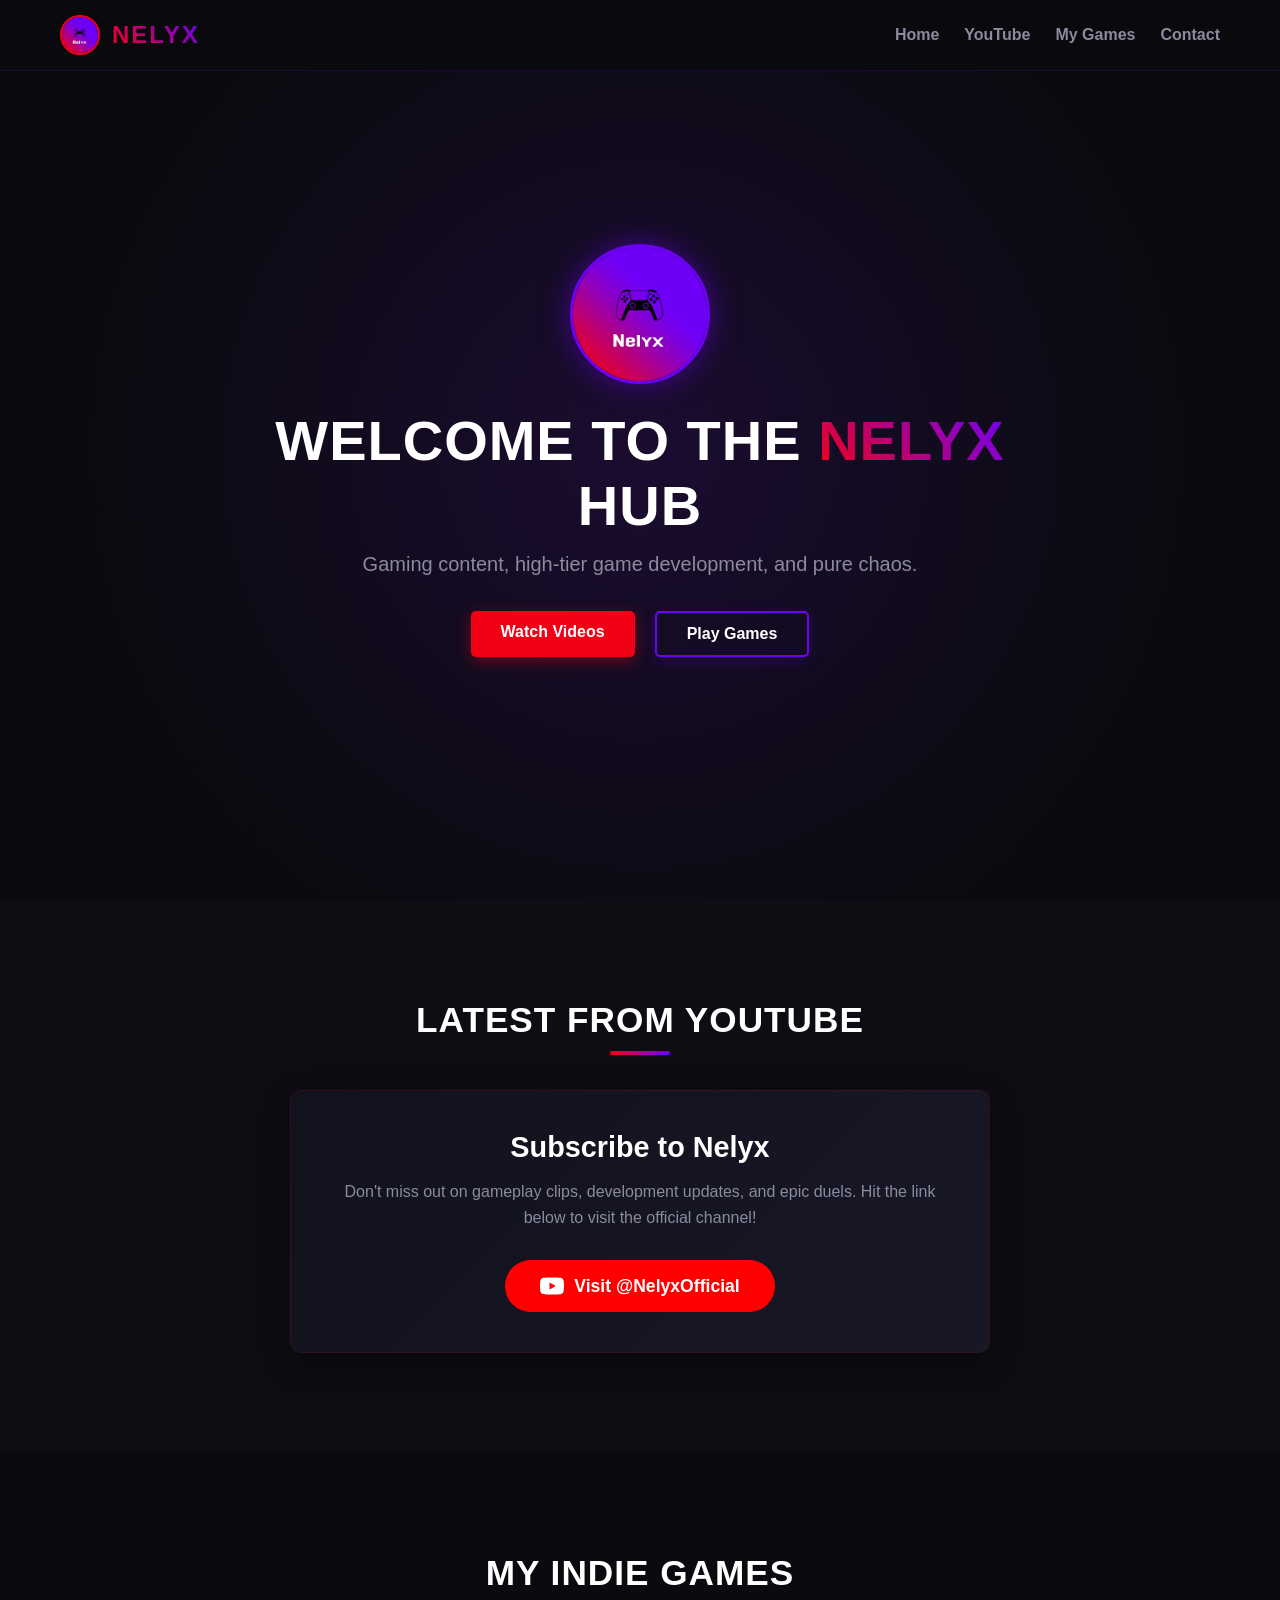
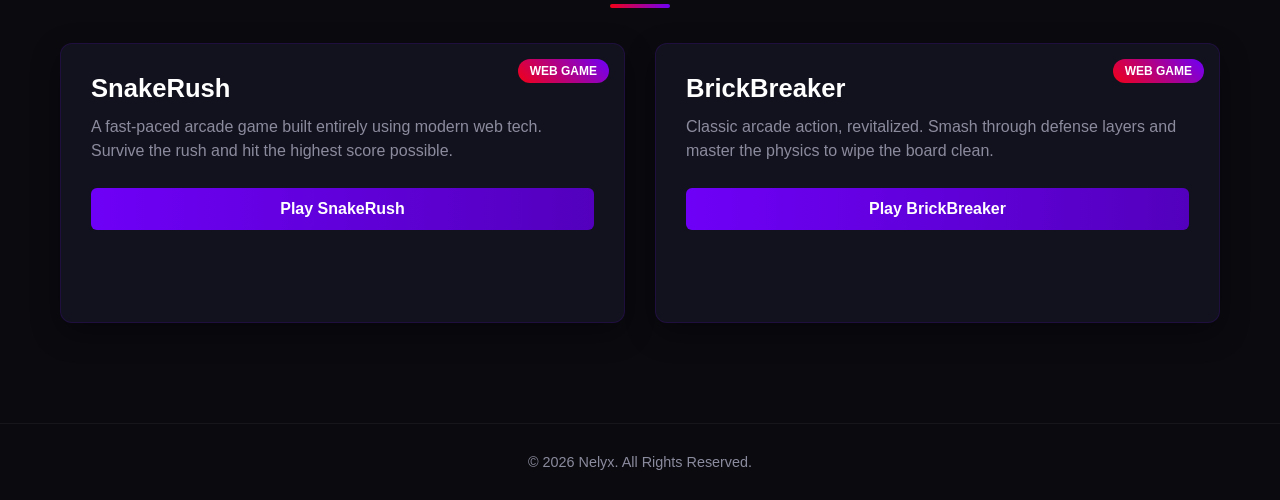
<file: index.html>
<!DOCTYPE html>
<html lang="en">
<head>
    <meta charset="UTF-8">
    <meta name="viewport" content="width=device-width, initial-scale=1.0">
    <title>Nelyx Official</title>
    <link rel="stylesheet" href="style.css">
</head>
<body>

    <!-- HEADER / NAVIGATION -->
    <header class="site-header">
        <div class="header-container">
            <div class="logo-area">
                <img src="logo.jpg" alt="Nelyx Logo" class="nav-logo">
                <span class="brand-name">NELYX</span>
            </div>
            <nav class="main-nav">
                <a href="index.html#home" class="nav-link">Home</a>
                <a href="index.html#youtube" class="nav-link">YouTube</a>
                <a href="index.html#games" class="nav-link">My Games</a>
                <a href="contact.html" class="nav-link active">Contact</a>
            </nav>
        </div>
    </header>

    <!-- HERO SECTION -->
    <section id="home" class="hero-section">
        <div class="hero-overlay"></div>
        <div class="hero-content">
            <img src="logo.jpg" alt="Nelyx" class="hero-logo animate-pulse">
            <h1>WELCOME TO THE <span class="text-gradient">NELYX</span> HUB</h1>
            <p>Gaming content, high-tier game development, and pure chaos.</p>
            <div class="hero-buttons">
                <a href="#youtube" class="btn btn-primary">Watch Videos</a>
                <a href="#games" class="btn btn-secondary">Play Games</a>
            </div>
        </div>
    </section>

    <!-- YOUTUBE CHANNEL SECTION -->
    <section id="youtube" class="youtube-section">
        <div class="section-container">
            <h2 class="section-title">LATEST FROM YOUTUBE</h2>
            <div class="youtube-card">
                <div class="card-content">
                    <h3>Subscribe to Nelyx</h3>
                    <p>Don't miss out on gameplay clips, development updates, and epic duels. Hit the link below to visit the official channel!</p>
                    <a href="https://youtube.com/@NelyxOfficial" target="_blank" class="youtube-btn">
                        <svg viewBox="0 0 24 24" class="yt-icon"><path d="M23.498 6.186a3.016 3.016 0 0 0-2.122-2.136C19.505 3.545 12 3.545 12 3.545s-7.505 0-9.377.505A3.017 3.017 0 0 0 .502 6.186C0 8.07 0 12 0 12s0 3.93.502 5.814a3.016 3.016 0 0 0 2.122 2.136c1.871.505 9.376.505 9.376.505s7.505 0 9.377-.505a3.015 3.015 0 0 0 2.122-2.136C24 15.93 24 12 24 12s0-3.93-.502-5.814zM9.545 15.568V8.432L15.818 12l-6.273 3.568z"/></svg>
                        Visit @NelyxOfficial
                    </a>
                </div>
            </div>
        </div>
    </section>

    <!-- GAMES SECTION -->
    <section id="games" class="games-section">
        <div class="section-container">
            <h2 class="section-title">MY INDIE GAMES</h2>
            <div class="games-grid">
                
                <!-- GAME 1: SNAKE RUSH -->
                <div class="game-card">
                    <div class="game-badge">WEB GAME</div>
                    <div class="game-info">
                        <h3>SnakeRush</h3>
                        <p>A fast-paced arcade game built entirely using modern web tech. Survive the rush and hit the highest score possible.</p>
                        <a href="https://nelyxoff.github.io/SnakeRush" target="_blank" class="play-btn">Play SnakeRush</a>
                    </div>
                </div>

                <!-- GAME 2: BRICK BREAKER -->
                <div class="game-card">
                    <div class="game-badge">WEB GAME</div>
                    <div class="game-info">
                        <h3>BrickBreaker</h3>
                        <p>Classic arcade action, revitalized. Smash through defense layers and master the physics to wipe the board clean.</p>
                        <a href="https://nelyxoff.github.io/BrickBreaker" target="_blank" class="play-btn">Play BrickBreaker</a>
                    </div>
                </div>

            </div>
        </div>
    </section>

    <!-- FOOTER -->
    <footer class="site-footer">
        <p>&copy; 2026 Nelyx. All Rights Reserved.</p>
    </footer>

    <script src="script.js"></script>
</body>
</html>
</file>
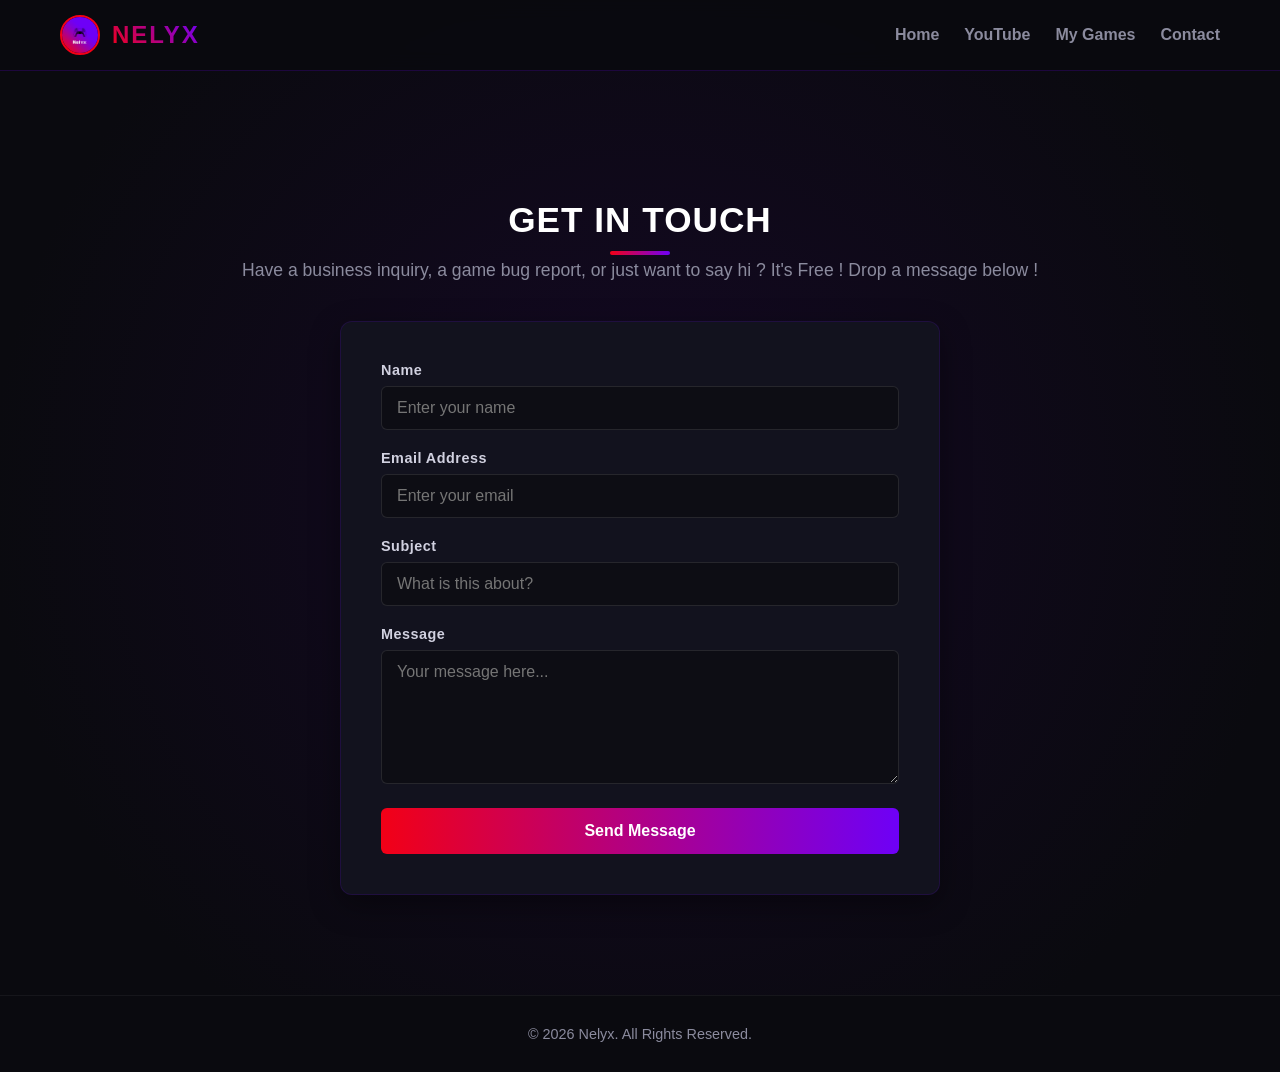
<file: contact.html>
<!DOCTYPE html>
<html lang="en">
<head>
    <meta charset="UTF-8">
    <meta name="viewport" content="width=device-width, initial-scale=1.0">
    <title>Contact - Nelyx Official</title>
    <link rel="stylesheet" href="style.css">
</head>
<body>

    <!-- HEADER / NAVIGATION -->
    <header class="site-header">
        <div class="header-container">
            <div class="logo-area">
                <img src="logo.jpg" alt="Nelyx Logo" class="nav-logo">
                <span class="brand-name">NELYX</span>
            </div>
            <nav class="main-nav">
                <a href="index.html#home" class="nav-link">Home</a>
                <a href="index.html#youtube" class="nav-link">YouTube</a>
                <a href="index.html#games" class="nav-link">My Games</a>
                <a href="contact.html" class="nav-link active">Contact</a>
            </nav>
        </div>
    </header>

    <!-- CONTACT SECTION -->
    <section class="contact-section">
        <div class="section-container">
            <h2 class="section-title">GET IN TOUCH</h2>
            <p class="contact-subtitle">Have a business inquiry, a game bug report, or just want to say hi ? It's Free ! Drop a message below !</p>
            
            <div class="contact-container">
                <!-- FORMULAIRE ADAPTÉ POUR WEB3FORMS -->
                <form class="contact-form" action="https://api.web3forms.com/submit" method="POST">
                    
                    <!-- Web3Forms Config Obligatoire -->
                    <input type="hidden" name="access_key" value="eecb1908-2596-4672-ae48-ecb571434ffb">
                    <!-- Redirection optionnelle après envoi (Décommente et change si besoin) -->
                    <input type="hidden" name="redirect" value="https://nelyxoff.github.io/index.html">

                    <div class="form-group">
                        <label for="name">Name</label>
                        <input type="text" id="name" name="name" placeholder="Enter your name" required>
                    </div>
                    
                    <div class="form-group">
                        <label for="email">Email Address</label>
                        <input type="email" id="email" name="email" placeholder="Enter your email" required>
                    </div>
                    
                    <div class="form-group">
                        <label for="subject">Subject</label>
                        <input type="text" id="subject" name="subject" placeholder="What is this about?" required>
                    </div>
                    
                    <div class="form-group">
                        <label for="message">Message</label>
                        <textarea id="message" name="message" rows="6" placeholder="Your message here..." required></textarea>
                    </div>
                    
                    <button type="submit" class="submit-btn">Send Message</button>
                </form>
            </div>
        </div>
    </section>

    <!-- FOOTER -->
    <footer class="site-footer">
        <p>&copy; 2026 Nelyx. All Rights Reserved.</p>
    </footer>

    <script src="script.js"></script>
</body>
</html>
</file>
<file: style.css>
/* RESET & GENERAL STYLES */
* {
    margin: 0;
    padding: 0;
    box-sizing: border-box;
    scroll-behavior: smooth;
}

:root {
    --primary: #F20016; /* Rouge */
    --secondary: #6E00F7; /* Violet */
    --dark-bg: #0a0a0f;
    --card-bg: #12121e;
    --text-color: #ffffff;
    --text-muted: #8b8b9e;
}

body {
    font-family: 'Segoe UI', Tahoma, Geneva, Verdana, sans-serif;
    background-color: var(--dark-bg);
    color: var(--text-color);
    overflow-x: hidden;
}

/* HEADER & NAVIGATION */
.site-header {
    position: fixed;
    top: 0;
    left: 0;
    width: 100%;
    z-index: 1000;
    background-color: rgba(10, 10, 15, 0.85);
    backdrop-filter: blur(10px);
    border-bottom: 1px solid rgba(110, 0, 247, 0.2);
}

.header-container {
    max-width: 1200px;
    margin: 0 auto;
    padding: 15px 20px;
    display: flex;
    justify-content: space-between;
    align-items: center;
}

.logo-area {
    display: flex;
    align-items: center;
    gap: 12px;
}

.nav-logo {
    width: 40px;
    height: 40px;
    border-radius: 50%;
    border: 2px solid var(--primary);
}

.brand-name {
    font-size: 1.5rem;
    font-weight: 800;
    letter-spacing: 2px;
    background: linear-gradient(45deg, var(--primary), var(--secondary));
    -webkit-background-clip: text;
    -webkit-text-fill-color: transparent;
}

.main-nav {
    display: flex;
    gap: 25px;
}

.nav-link {
    color: var(--text-muted);
    text-decoration: none;
    font-weight: 600;
    font-size: 1rem;
    transition: color 0.3s;
}

.nav-link:hover, .nav-link.active {
    color: var(--text-color);
    text-shadow: 0 0 10px rgba(242, 0, 22, 0.6);
}

/* HERO SECTION */
.hero-section {
    position: relative;
    height: 100vh;
    display: flex;
    justify-content: center;
    align-items: center;
    text-align: center;
    padding: 0 20px;
    background: radial-gradient(circle at center, #1b0c30 0%, var(--dark-bg) 70%);
}

.hero-content {
    position: relative;
    z-index: 2;
    max-width: 800px;
}

.hero-logo {
    width: 140px;
    height: 140px;
    border-radius: 50%;
    margin-bottom: 20px;
    box-shadow: 0 0 30px rgba(110, 0, 247, 0.5);
    border: 3px solid var(--secondary);
}

.hero-content h1 {
    font-size: 3.5rem;
    font-weight: 900;
    letter-spacing: 1px;
    margin-bottom: 15px;
}

.text-gradient {
    background: linear-gradient(45deg, var(--primary), var(--secondary));
    -webkit-background-clip: text;
    -webkit-text-fill-color: transparent;
}

.hero-content p {
    font-size: 1.25rem;
    color: var(--text-muted);
    margin-bottom: 35px;
}

.hero-buttons {
    display: flex;
    justify-content: center;
    gap: 20px;
}

.btn {
    padding: 12px 30px;
    font-size: 1rem;
    font-weight: 700;
    text-decoration: none;
    border-radius: 5px;
    transition: transform 0.2s, box-shadow 0.2s;
}

.btn:hover {
    transform: translateY(-3px);
}

.btn-primary {
    background-color: var(--primary);
    color: var(--text-color);
    box-shadow: 0 4px 15px rgba(242, 0, 22, 0.4);
}

.btn-secondary {
    background-color: transparent;
    color: var(--text-color);
    border: 2px solid var(--secondary);
    box-shadow: 0 4px 15px rgba(110, 0, 247, 0.2);
}

/* SECTION STRUCTURE */
.section-container {
    max-width: 1200px;
    margin: 0 auto;
    padding: 100px 20px;
}

.section-title {
    font-size: 2.2rem;
    font-weight: 800;
    text-align: center;
    margin-bottom: 50px;
    position: relative;
    letter-spacing: 1px;
}

.section-title::after {
    content: '';
    position: absolute;
    bottom: -15px;
    left: 50%;
    transform: translateX(-50%);
    width: 60px;
    height: 4px;
    background: linear-gradient(90deg, var(--primary), var(--secondary));
    border-radius: 2px;
}

/* YOUTUBE SECTION */
.youtube-section {
    background-color: #0d0d14;
}

.youtube-card {
    background: linear-gradient(135deg, var(--card-bg) 0%, #171726 100%);
    border-radius: 12px;
    padding: 40px;
    text-align: center;
    border: 1px solid rgba(242, 0, 22, 0.15);
    box-shadow: 0 10px 30px rgba(0, 0, 0, 0.5);
    max-width: 700px;
    margin: 0 auto;
}

.youtube-card h3 {
    font-size: 1.8rem;
    margin-bottom: 15px;
}

.youtube-card p {
    color: var(--text-muted);
    margin-bottom: 30px;
    line-height: 1.6;
}

.youtube-btn {
    display: inline-flex;
    align-items: center;
    gap: 10px;
    background-color: #ff0000;
    color: white;
    text-decoration: none;
    padding: 14px 35px;
    border-radius: 30px;
    font-weight: 700;
    font-size: 1.1rem;
    transition: background-color 0.3s, transform 0.2s;
}

.youtube-btn:hover {
    background-color: var(--primary);
    transform: scale(1.03);
}

.yt-icon {
    width: 24px;
    height: 24px;
    fill: currentColor;
}

/* GAMES SECTION */
.games-grid {
    display: grid;
    grid-template-columns: repeat(auto-fit, minmax(300px, 1fr));
    gap: 30px;
}

.game-card {
    background-color: var(--card-bg);
    border-radius: 12px;
    overflow: hidden;
    position: relative;
    border: 1px solid rgba(110, 0, 247, 0.15);
    box-shadow: 0 10px 30px rgba(0, 0, 0, 0.3);
    transition: transform 0.3s, border-color 0.3s;
    display: flex;
    flex-direction: column;
    justify-content: space-between;
    padding: 30px;
    min-height: 280px;
}

.game-card:hover {
    transform: translateY(-5px);
    border-color: var(--secondary);
}

.game-badge {
    position: absolute;
    top: 15px;
    right: 15px;
    background: linear-gradient(45deg, var(--primary), var(--secondary));
    padding: 5px 12px;
    font-size: 0.75rem;
    font-weight: 700;
    border-radius: 20px;
}

.game-info h3 {
    font-size: 1.6rem;
    margin-bottom: 12px;
}

.game-info p {
    color: var(--text-muted);
    line-height: 1.5;
    margin-bottom: 25px;
}

.play-btn {
    display: block;
    text-align: center;
    background: linear-gradient(90deg, var(--secondary), #5300bd);
    color: var(--text-color);
    text-decoration: none;
    padding: 12px;
    border-radius: 6px;
    font-weight: 700;
    transition: opacity 0.2s, transform 0.2s;
}

.play-btn:hover {
    transform: scale(1.02);
}

/* FOOTER */
.site-footer {
    text-align: center;
    padding: 30px;
    border-top: 1px solid rgba(255, 255, 255, 0.05);
    color: var(--text-muted);
    font-size: 0.9rem;
}

/* ANIMATIONS */
@keyframes pulse {
    0% { box-shadow: 0 0 20px rgba(110, 0, 247, 0.4); }
    50% { box-shadow: 0 0 35px rgba(242, 0, 22, 0.6); }
    100% { box-shadow: 0 0 20px rgba(110, 0, 247, 0.4); }
}

.animate-pulse {
    animation: pulse 4s infinite alternate;
}

/* CONTACT PAGE STYLES */
.contact-section {
    padding-top: 100px;
    min-height: calc(100vh - 80px);
    background: radial-gradient(circle at center, #140824 0%, var(--dark-bg) 80%);
}

.contact-subtitle {
    text-align: center;
    color: var(--text-muted);
    margin-top: -30px;
    margin-bottom: 40px;
    font-size: 1.1rem;
}

.contact-container {
    max-width: 600px;
    margin: 0 auto;
    background-color: var(--card-bg);
    padding: 40px;
    border-radius: 12px;
    border: 1px solid rgba(110, 0, 247, 0.15);
    box-shadow: 0 10px 30px rgba(0, 0, 0, 0.4);
}

.form-group {
    margin-bottom: 20px;
}

.form-group label {
    display: block;
    font-weight: 600;
    margin-bottom: 8px;
    font-size: 0.9rem;
    letter-spacing: 0.5px;
    color: #d1d1e0;
}

.form-group input, .form-group textarea {
    width: 100%;
    padding: 12px 15px;
    background-color: #0d0d14;
    border: 1px solid rgba(255, 255, 255, 0.1);
    border-radius: 6px;
    color: var(--text-color);
    font-family: inherit;
    font-size: 1rem;
    transition: border-color 0.3s, box-shadow 0.3s;
}

.form-group input:focus, .form-group textarea:focus {
    outline: none;
    border-color: var(--secondary);
    box-shadow: 0 0 10px rgba(110, 0, 247, 0.3);
}

.submit-btn {
    width: 100%;
    padding: 14px;
    background: linear-gradient(90deg, var(--primary), var(--secondary));
    border: none;
    border-radius: 6px;
    color: var(--text-color);
    font-size: 1rem;
    font-weight: 700;
    cursor: pointer;
    transition: transform 0.2s, opacity 0.2s;
}

.submit-btn:hover {
    transform: translateY(-2px);
    opacity: 0.9;
}
</file>
